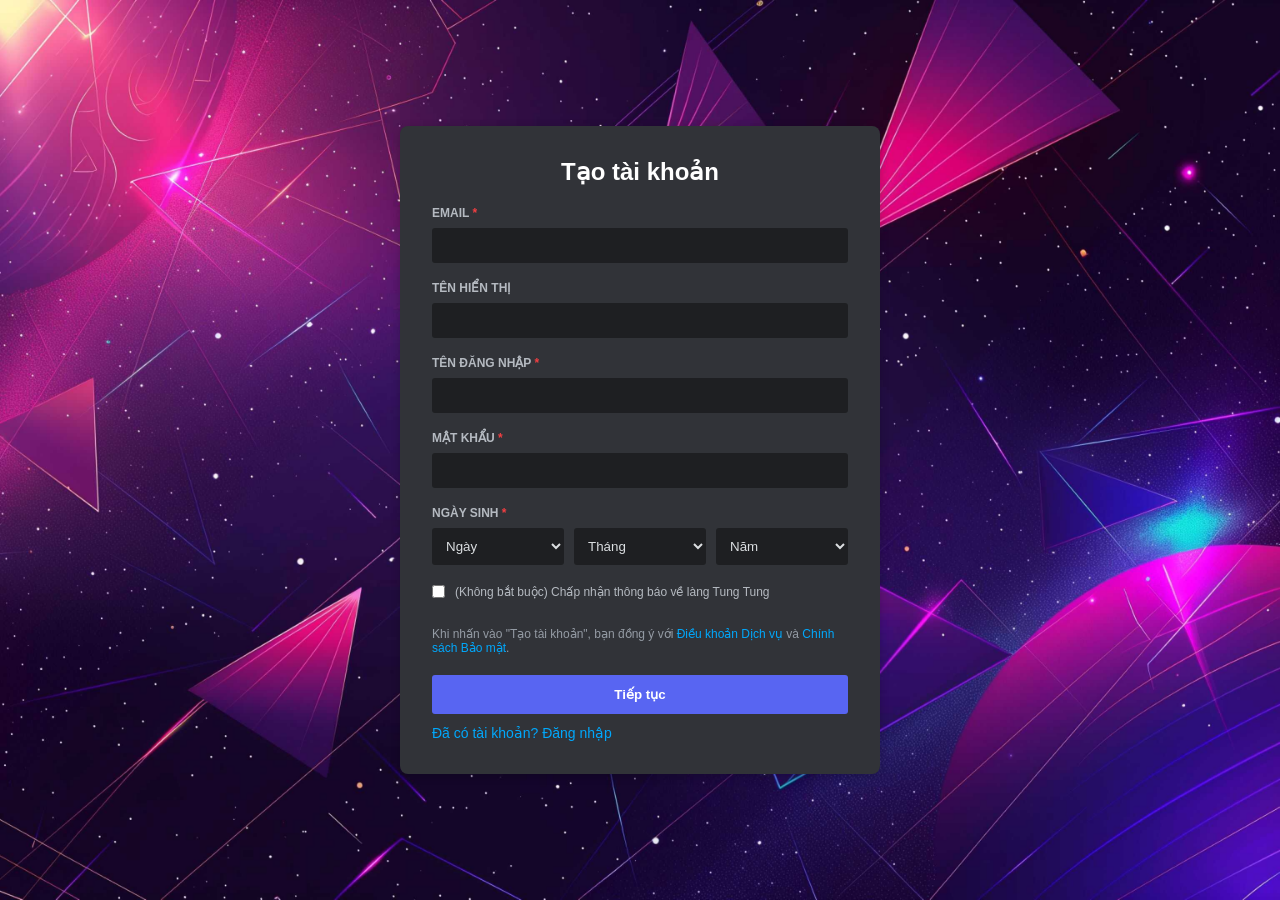
<file: dangki.html>
<!DOCTYPE html>
<html lang="vi">
<head>
    <meta charset="UTF-8">
    <meta name="viewport" content="width=device-width, initial-scale=1.0">
    <title>Đăng ký làng Tung Tung </title>
    <link rel="stylesheet" href="dangki.css">
</head>
<body>
    <div class="register-container">
        <h2>Tạo tài khoản</h2>
        
        <div class="input-group">
            <label>EMAIL <span>*</span></label>
            <input type="text" id="reg-email">
        </div>

        <div class="input-group">
            <label>TÊN HIỂN THỊ</label>
            <input type="text">
        </div>

        <div class="input-group">
            <label>TÊN ĐĂNG NHẬP <span>*</span></label>
            <input type="text">
        </div>

        <div class="input-group">
            <label>MẬT KHẨU <span>*</span></label>
            <input type="password">
        </div>

        <div class="input-group">
            <label>NGÀY SINH <span>*</span></label>
            <div class="dob-selectors">
                <select id="day-select"><option disabled selected>Ngày</option></select>
                <select id="month-select"><option disabled selected>Tháng</option></select>
                <select id="year-select"><option disabled selected>Năm</option></select>
            </div>
        </div>

        <div class="checkbox-group">
            <input type="checkbox" id="opt-in">
            <label for="opt-in" class="checkbox-text">
                (Không bắt buộc) Chấp nhận thông báo về làng Tung Tung
            </label>
        </div>

        <p class="policy-text">
            Khi nhấn vào "Tạo tài khoản", bạn đồng ý với <a href="#">Điều khoản Dịch vụ</a> và <a href="#">Chính sách Bảo mật</a>.
        </p>

        <button class="submit-btn" id="btn-create">Tiếp tục</button>

        <p class="login-link">
           <p class="login-link"><a href="index.html">Đã có tài khoản? Đăng nhập</a></p>
        </p>
    </div>

    <script>
        // Tự động tạo dữ liệu cho các ô Select
        const daySelect = document.getElementById('day-select');
        const monthSelect = document.getElementById('month-select');
        const yearSelect = document.getElementById('year-select');

        for (let i = 1; i <= 31; i++) daySelect.innerHTML += `<option value="${i}">${i}</option>`;
        for (let i = 1; i <= 12; i++) monthSelect.innerHTML += `<option value="${i}">Tháng ${i}</option>`;
        for (let i = 2015; i >= 1970; i--) yearSelect.innerHTML += `<option value="${i}">${i}</option>`;

        // Logic lưu email vào bộ nhớ (để trang đăng nhập nhận diện được)
        document.getElementById('btn-create').addEventListener('click', function() {
            const email = document.getElementById('reg-email').value;
            if(email) {
                let users = JSON.parse(localStorage.getItem('registeredUsers')) || ["admin@gmail.com"];
                users.push(email);
                localStorage.setItem('registeredUsers', JSON.stringify(users));
                alert("Đăng ký thành công! Bạn có thể đăng nhập ngay.");
                window.location.href = "index.html"; 
            } else {
                alert("Vui lòng nhập Email!");
            }
        });
    </script>
</body>

</html>
</file>
<file: dangki.css>
* {
    margin: 0;
    padding: 0;
    box-sizing: border-box;
    font-family: 'gg sans', 'Helvetica Neue', Helvetica, Arial, sans-serif;
}

body {
    background: url('back.jpg') no-repeat center center fixed;
    background-size: cover;
    display: flex;
    justify-content: center;
    align-items: center;
    height: 100vh;
}

.register-container {
    background-color: #313338;
    padding: 32px;
    border-radius: 8px;
    width: 480px;
    color: #dbdee1;
    box-shadow: 0 2px 10px rgba(0, 0, 0, 0.2);
}

h2 {
    color: white;
    text-align: center;
    margin-bottom: 20px;
    font-size: 24px;
}

.input-group {
    margin-bottom: 18px;
}

label {
    display: block;
    font-size: 12px;
    font-weight: bold;
    color: #b5bac1;
    margin-bottom: 8px;
}

label span { color: #f23f42; }

input[type="text"], input[type="password"], select {
    width: 100%;
    padding: 10px;
    background-color: #1e1f22;
    border: none;
    border-radius: 3px;
    color: #dbdee1;
    outline: none;
}

/* Chia 3 cột cho ngày tháng năm */
.dob-selectors {
    display: flex;
    gap: 10px;
}

.dob-selectors select {
    flex: 1;
    cursor: pointer;
}

.checkbox-group {
    display: flex;
    align-items: flex-start;
    gap: 10px;
    margin: 20px 0;
}

.checkbox-text {
    font-size: 12px;
    color: #b5bac1;
    font-weight: normal;
}

.policy-text {
    font-size: 12px;
    color: #949ba4;
    margin-bottom: 20px;
}

.policy-text a {
    color: #00a8fc;
    text-decoration: none;
}

.submit-btn {
    width: 100%;
    padding: 12px;
    background-color: #5865f2;
    color: white;
    border: none;
    border-radius: 3px;
    font-weight: bold;
    cursor: pointer;
    transition: 0.2s;
}

.submit-btn:hover { background-color: #4752c4; }

.login-link {
    margin-top: 10px;
}

.login-link a {
    color: #00a8fc;
    text-decoration: none;
    font-size: 14px;
}
</file>
